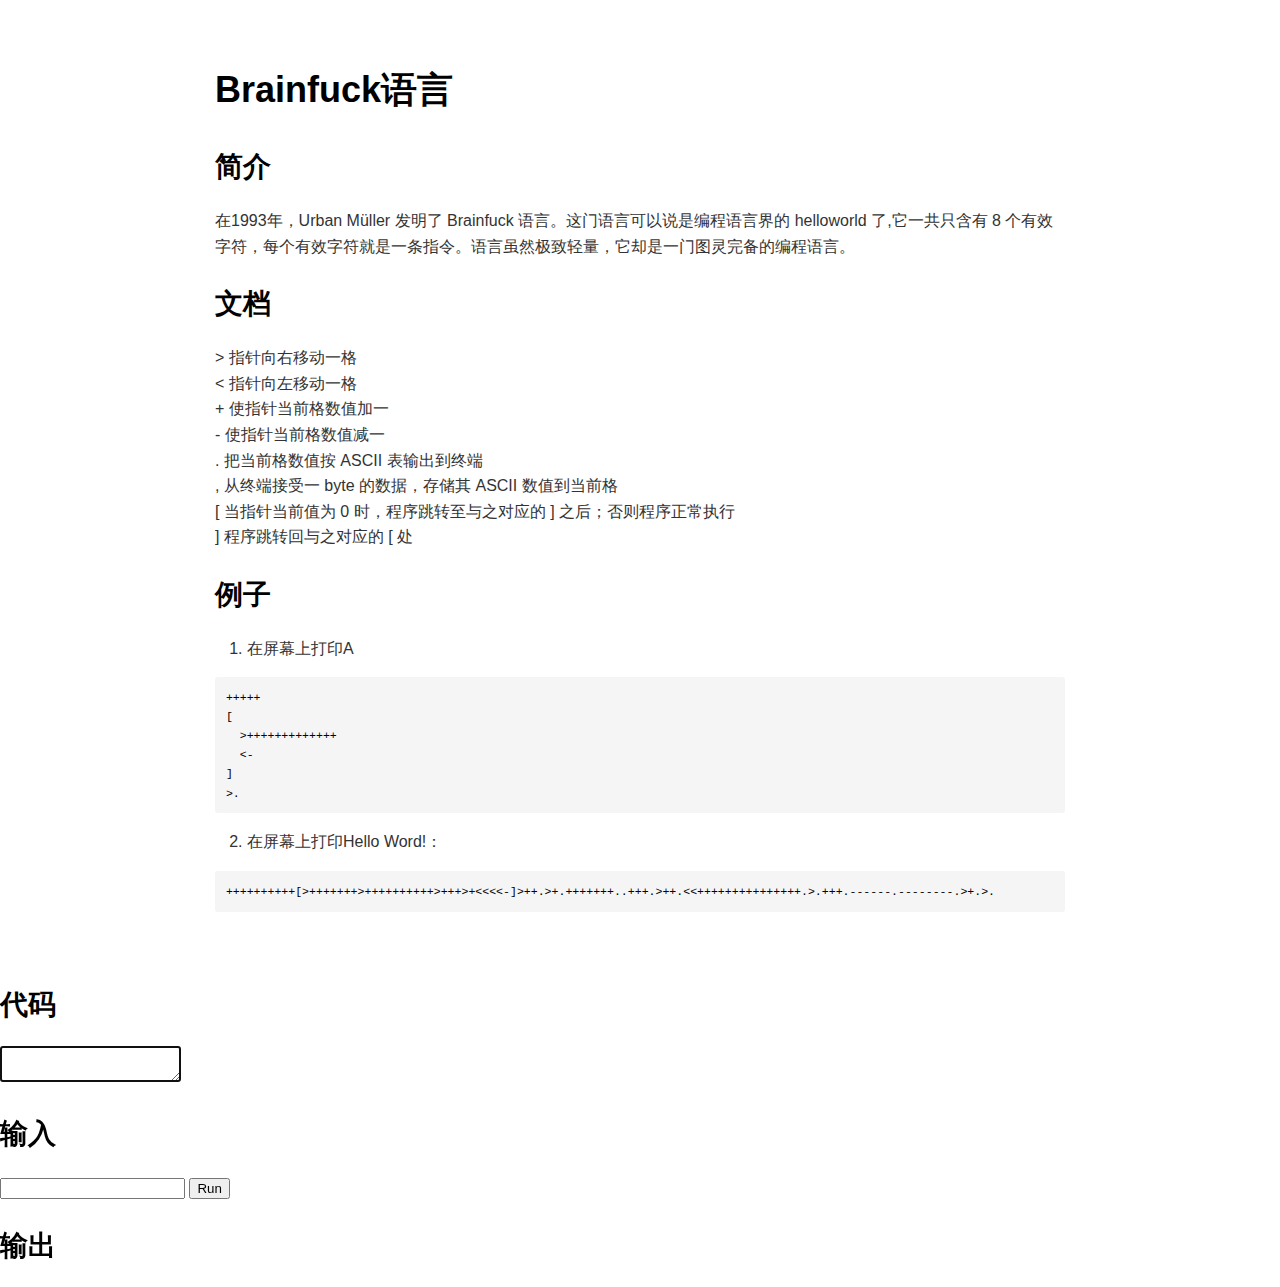
<file: index.html>
<!DOCTYPE html>
<html lang="en">

<head>
    <meta charset="UTF-8">
    <meta name="viewport" content="width=device-width, initial-scale=1.0">
    <title>Brainfuck</title>
    <link rel="stylesheet" href="style.css">
</head>


<body>
    <div class="leftPage">
        <!DOCTYPE html>
        <html>

        <head>
            <title>doc</title>
            <meta charset="utf-8">
            <meta name="viewport" content="width=device-width, initial-scale=1.0">

            <style>
                /**
 * prism.js Github theme based on GitHub's theme.
 * @author Sam Clarke
 */
                code[class*="language-"],
                pre[class*="language-"] {
                    color: #333;
                    background: none;
                    font-family: Consolas, "Liberation Mono", Menlo, Courier, monospace;
                    text-align: left;
                    white-space: pre;
                    word-spacing: normal;
                    word-break: normal;
                    word-wrap: normal;
                    line-height: 1.4;

                    -moz-tab-size: 8;
                    -o-tab-size: 8;
                    tab-size: 8;

                    -webkit-hyphens: none;
                    -moz-hyphens: none;
                    -ms-hyphens: none;
                    hyphens: none;
                }

                /* Code blocks */
                pre[class*="language-"] {
                    padding: .8em;
                    overflow: auto;
                    /* border: 1px solid #ddd; */
                    border-radius: 3px;
                    /* background: #fff; */
                    background: #f5f5f5;
                }

                /* Inline code */
                :not(pre)>code[class*="language-"] {
                    padding: .1em;
                    border-radius: .3em;
                    white-space: normal;
                    background: #f5f5f5;
                }

                .token.comment,
                .token.blockquote {
                    color: #969896;
                }

                .token.cdata {
                    color: #183691;
                }

                .token.doctype,
                .token.punctuation,
                .token.variable,
                .token.macro.property {
                    color: #333;
                }

                .token.operator,
                .token.important,
                .token.keyword,
                .token.rule,
                .token.builtin {
                    color: #a71d5d;
                }

                .token.string,
                .token.url,
                .token.regex,
                .token.attr-value {
                    color: #183691;
                }

                .token.property,
                .token.number,
                .token.boolean,
                .token.entity,
                .token.atrule,
                .token.constant,
                .token.symbol,
                .token.command,
                .token.code {
                    color: #0086b3;
                }

                .token.tag,
                .token.selector,
                .token.prolog {
                    color: #63a35c;
                }

                .token.function,
                .token.namespace,
                .token.pseudo-element,
                .token.class,
                .token.class-name,
                .token.pseudo-class,
                .token.id,
                .token.url-reference .token.variable,
                .token.attr-name {
                    color: #795da3;
                }

                .token.entity {
                    cursor: help;
                }

                .token.title,
                .token.title .token.punctuation {
                    font-weight: bold;
                    color: #1d3e81;
                }

                .token.list {
                    color: #ed6a43;
                }

                .token.inserted {
                    background-color: #eaffea;
                    color: #55a532;
                }

                .token.deleted {
                    background-color: #ffecec;
                    color: #bd2c00;
                }

                .token.bold {
                    font-weight: bold;
                }

                .token.italic {
                    font-style: italic;
                }


                /* JSON */
                .language-json .token.property {
                    color: #183691;
                }

                .language-markup .token.tag .token.punctuation {
                    color: #333;
                }

                /* CSS */
                code.language-css,
                .language-css .token.function {
                    color: #0086b3;
                }

                /* YAML */
                .language-yaml .token.atrule {
                    color: #63a35c;
                }

                code.language-yaml {
                    color: #183691;
                }

                /* Ruby */
                .language-ruby .token.function {
                    color: #333;
                }

                /* Markdown */
                .language-markdown .token.url {
                    color: #795da3;
                }

                /* Makefile */
                .language-makefile .token.symbol {
                    color: #795da3;
                }

                .language-makefile .token.variable {
                    color: #183691;
                }

                .language-makefile .token.builtin {
                    color: #0086b3;
                }

                /* Bash */
                .language-bash .token.keyword {
                    color: #0086b3;
                }

                /* highlight */
                pre[data-line] {
                    position: relative;
                    padding: 1em 0 1em 3em;
                }

                pre[data-line] .line-highlight-wrapper {
                    position: absolute;
                    top: 0;
                    left: 0;
                    background-color: transparent;
                    display: block;
                    width: 100%;
                }

                pre[data-line] .line-highlight {
                    position: absolute;
                    left: 0;
                    right: 0;
                    padding: inherit 0;
                    margin-top: 1em;
                    background: hsla(24, 20%, 50%, .08);
                    background: linear-gradient(to right, hsla(24, 20%, 50%, .1) 70%, hsla(24, 20%, 50%, 0));
                    pointer-events: none;
                    line-height: inherit;
                    white-space: pre;
                }

                pre[data-line] .line-highlight:before,
                pre[data-line] .line-highlight[data-end]:after {
                    content: attr(data-start);
                    position: absolute;
                    top: .4em;
                    left: .6em;
                    min-width: 1em;
                    padding: 0 .5em;
                    background-color: hsla(24, 20%, 50%, .4);
                    color: hsl(24, 20%, 95%);
                    font: bold 65%/1.5 sans-serif;
                    text-align: center;
                    vertical-align: .3em;
                    border-radius: 999px;
                    text-shadow: none;
                    box-shadow: 0 1px white;
                }

                pre[data-line] .line-highlight[data-end]:after {
                    content: attr(data-end);
                    top: auto;
                    bottom: .4em;
                }

                html body {
                    font-family: "Helvetica Neue", Helvetica, "Segoe UI", Arial, freesans, sans-serif;
                    font-size: 16px;
                    line-height: 1.6;
                    color: #333;
                    background-color: #fff;
                    overflow: initial;
                    box-sizing: border-box;
                    word-wrap: break-word
                }

                html body>:first-child {
                    margin-top: 0
                }

                html body h1,
                html body h2,
                html body h3,
                html body h4,
                html body h5,
                html body h6 {
                    line-height: 1.2;
                    margin-top: 1em;
                    margin-bottom: 16px;
                    color: #000
                }

                html body h1 {
                    font-size: 2.25em;
                    font-weight: 300;
                    padding-bottom: .3em
                }

                html body h2 {
                    font-size: 1.75em;
                    font-weight: 400;
                    padding-bottom: .3em
                }

                html body h3 {
                    font-size: 1.5em;
                    font-weight: 500
                }

                html body h4 {
                    font-size: 1.25em;
                    font-weight: 600
                }

                html body h5 {
                    font-size: 1.1em;
                    font-weight: 600
                }

                html body h6 {
                    font-size: 1em;
                    font-weight: 600
                }

                html body h1,
                html body h2,
                html body h3,
                html body h4,
                html body h5 {
                    font-weight: 600
                }

                html body h5 {
                    font-size: 1em
                }

                html body h6 {
                    color: #5c5c5c
                }

                html body strong {
                    color: #000
                }

                html body del {
                    color: #5c5c5c
                }

                html body a:not([href]) {
                    color: inherit;
                    text-decoration: none
                }

                html body a {
                    color: #08c;
                    text-decoration: none
                }

                html body a:hover {
                    color: #00a3f5;
                    text-decoration: none
                }

                html body img {
                    max-width: 100%
                }

                html body>p {
                    margin-top: 0;
                    margin-bottom: 16px;
                    word-wrap: break-word
                }

                html body>ul,
                html body>ol {
                    margin-bottom: 16px
                }

                html body ul,
                html body ol {
                    padding-left: 2em
                }

                html body ul.no-list,
                html body ol.no-list {
                    padding: 0;
                    list-style-type: none
                }

                html body ul ul,
                html body ul ol,
                html body ol ol,
                html body ol ul {
                    margin-top: 0;
                    margin-bottom: 0
                }

                html body li {
                    margin-bottom: 0
                }

                html body li.task-list-item {
                    list-style: none
                }

                html body li>p {
                    margin-top: 0;
                    margin-bottom: 0
                }

                html body .task-list-item-checkbox {
                    margin: 0 .2em .25em -1.8em;
                    vertical-align: middle
                }

                html body .task-list-item-checkbox:hover {
                    cursor: pointer
                }

                html body blockquote {
                    margin: 16px 0;
                    font-size: inherit;
                    padding: 0 15px;
                    color: #5c5c5c;
                    background-color: #f0f0f0;
                    border-left: 4px solid #d6d6d6
                }

                html body blockquote>:first-child {
                    margin-top: 0
                }

                html body blockquote>:last-child {
                    margin-bottom: 0
                }

                html body hr {
                    height: 4px;
                    margin: 32px 0;
                    background-color: #d6d6d6;
                    border: 0 none
                }

                html body table {
                    margin: 10px 0 15px 0;
                    border-collapse: collapse;
                    border-spacing: 0;
                    display: block;
                    width: 100%;
                    overflow: auto;
                    word-break: normal;
                    word-break: keep-all
                }

                html body table th {
                    font-weight: bold;
                    color: #000
                }

                html body table td,
                html body table th {
                    border: 1px solid #d6d6d6;
                    padding: 6px 13px
                }

                html body dl {
                    padding: 0
                }

                html body dl dt {
                    padding: 0;
                    margin-top: 16px;
                    font-size: 1em;
                    font-style: italic;
                    font-weight: bold
                }

                html body dl dd {
                    padding: 0 16px;
                    margin-bottom: 16px
                }

                html body code {
                    font-family: Menlo, Monaco, Consolas, 'Courier New', monospace;
                    font-size: .85em !important;
                    color: #000;
                    background-color: #f0f0f0;
                    border-radius: 3px;
                    padding: .2em 0
                }

                html body code::before,
                html body code::after {
                    letter-spacing: -0.2em;
                    content: "\00a0"
                }

                html body pre>code {
                    padding: 0;
                    margin: 0;
                    font-size: .85em !important;
                    word-break: normal;
                    white-space: pre;
                    background: transparent;
                    border: 0
                }

                html body .highlight {
                    margin-bottom: 16px
                }

                html body .highlight pre,
                html body pre {
                    padding: 1em;
                    overflow: auto;
                    font-size: .85em !important;
                    line-height: 1.45;
                    border: #d6d6d6;
                    border-radius: 3px
                }

                html body .highlight pre {
                    margin-bottom: 0;
                    word-break: normal
                }

                html body pre code,
                html body pre tt {
                    display: inline;
                    max-width: initial;
                    padding: 0;
                    margin: 0;
                    overflow: initial;
                    line-height: inherit;
                    word-wrap: normal;
                    background-color: transparent;
                    border: 0
                }

                html body pre code:before,
                html body pre tt:before,
                html body pre code:after,
                html body pre tt:after {
                    content: normal
                }

                html body p,
                html body blockquote,
                html body ul,
                html body ol,
                html body dl,
                html body pre {
                    margin-top: 0;
                    margin-bottom: 16px
                }

                html body kbd {
                    color: #000;
                    border: 1px solid #d6d6d6;
                    border-bottom: 2px solid #c7c7c7;
                    padding: 2px 4px;
                    background-color: #f0f0f0;
                    border-radius: 3px
                }

                @media print {
                    html body {
                        background-color: #fff
                    }

                    html body h1,
                    html body h2,
                    html body h3,
                    html body h4,
                    html body h5,
                    html body h6 {
                        color: #000;
                        page-break-after: avoid
                    }

                    html body blockquote {
                        color: #5c5c5c
                    }

                    html body pre {
                        page-break-inside: avoid
                    }

                    html body table {
                        display: table
                    }

                    html body img {
                        display: block;
                        max-width: 100%;
                        max-height: 100%
                    }

                    html body pre,
                    html body code {
                        word-wrap: break-word;
                        white-space: pre
                    }
                }

                .markdown-preview {
                    width: 100%;
                    height: 100%;
                    box-sizing: border-box
                }

                .markdown-preview .pagebreak,
                .markdown-preview .newpage {
                    page-break-before: always
                }

                .markdown-preview pre.line-numbers {
                    position: relative;
                    padding-left: 3.8em;
                    counter-reset: linenumber
                }

                .markdown-preview pre.line-numbers>code {
                    position: relative
                }

                .markdown-preview pre.line-numbers .line-numbers-rows {
                    position: absolute;
                    pointer-events: none;
                    top: 1em;
                    font-size: 100%;
                    left: 0;
                    width: 3em;
                    letter-spacing: -1px;
                    border-right: 1px solid #999;
                    -webkit-user-select: none;
                    -moz-user-select: none;
                    -ms-user-select: none;
                    user-select: none
                }

                .markdown-preview pre.line-numbers .line-numbers-rows>span {
                    pointer-events: none;
                    display: block;
                    counter-increment: linenumber
                }

                .markdown-preview pre.line-numbers .line-numbers-rows>span:before {
                    content: counter(linenumber);
                    color: #999;
                    display: block;
                    padding-right: .8em;
                    text-align: right
                }

                .markdown-preview .mathjax-exps .MathJax_Display {
                    text-align: center !important
                }

                .markdown-preview:not([for="preview"]) .code-chunk .btn-group {
                    display: none
                }

                .markdown-preview:not([for="preview"]) .code-chunk .status {
                    display: none
                }

                .markdown-preview:not([for="preview"]) .code-chunk .output-div {
                    margin-bottom: 16px
                }

                .scrollbar-style::-webkit-scrollbar {
                    width: 8px
                }

                .scrollbar-style::-webkit-scrollbar-track {
                    border-radius: 10px;
                    background-color: transparent
                }

                .scrollbar-style::-webkit-scrollbar-thumb {
                    border-radius: 5px;
                    background-color: rgba(150, 150, 150, 0.66);
                    border: 4px solid rgba(150, 150, 150, 0.66);
                    background-clip: content-box
                }

                html body[for="html-export"]:not([data-presentation-mode]) {
                    position: relative;
                    width: 100%;
                    height: 100%;
                    top: 0;
                    left: 0;
                    margin: 0;
                    padding: 0;
                    overflow: auto
                }

                html body[for="html-export"]:not([data-presentation-mode]) .markdown-preview {
                    position: relative;
                    top: 0
                }

                @media screen and (min-width:914px) {
                    html body[for="html-export"]:not([data-presentation-mode]) .markdown-preview {
                        padding: 2em calc(50% - 457px + 2em)
                    }
                }

                @media screen and (max-width:914px) {
                    html body[for="html-export"]:not([data-presentation-mode]) .markdown-preview {
                        padding: 2em
                    }
                }

                @media screen and (max-width:450px) {
                    html body[for="html-export"]:not([data-presentation-mode]) .markdown-preview {
                        font-size: 14px !important;
                        padding: 1em
                    }
                }

                @media print {
                    html body[for="html-export"]:not([data-presentation-mode]) #sidebar-toc-btn {
                        display: none
                    }
                }

                html body[for="html-export"]:not([data-presentation-mode]) #sidebar-toc-btn {
                    position: fixed;
                    bottom: 8px;
                    left: 8px;
                    font-size: 28px;
                    cursor: pointer;
                    color: inherit;
                    z-index: 99;
                    width: 32px;
                    text-align: center;
                    opacity: .4
                }

                html body[for="html-export"]:not([data-presentation-mode])[html-show-sidebar-toc] #sidebar-toc-btn {
                    opacity: 1
                }

                html body[for="html-export"]:not([data-presentation-mode])[html-show-sidebar-toc] .md-sidebar-toc {
                    position: fixed;
                    top: 0;
                    left: 0;
                    width: 300px;
                    height: 100%;
                    padding: 32px 0 48px 0;
                    font-size: 14px;
                    box-shadow: 0 0 4px rgba(150, 150, 150, 0.33);
                    box-sizing: border-box;
                    overflow: auto;
                    background-color: inherit
                }

                html body[for="html-export"]:not([data-presentation-mode])[html-show-sidebar-toc] .md-sidebar-toc::-webkit-scrollbar {
                    width: 8px
                }

                html body[for="html-export"]:not([data-presentation-mode])[html-show-sidebar-toc] .md-sidebar-toc::-webkit-scrollbar-track {
                    border-radius: 10px;
                    background-color: transparent
                }

                html body[for="html-export"]:not([data-presentation-mode])[html-show-sidebar-toc] .md-sidebar-toc::-webkit-scrollbar-thumb {
                    border-radius: 5px;
                    background-color: rgba(150, 150, 150, 0.66);
                    border: 4px solid rgba(150, 150, 150, 0.66);
                    background-clip: content-box
                }

                html body[for="html-export"]:not([data-presentation-mode])[html-show-sidebar-toc] .md-sidebar-toc a {
                    text-decoration: none
                }

                html body[for="html-export"]:not([data-presentation-mode])[html-show-sidebar-toc] .md-sidebar-toc ul {
                    padding: 0 1.6em;
                    margin-top: .8em
                }

                html body[for="html-export"]:not([data-presentation-mode])[html-show-sidebar-toc] .md-sidebar-toc li {
                    margin-bottom: .8em
                }

                html body[for="html-export"]:not([data-presentation-mode])[html-show-sidebar-toc] .md-sidebar-toc ul {
                    list-style-type: none
                }

                html body[for="html-export"]:not([data-presentation-mode])[html-show-sidebar-toc] .markdown-preview {
                    left: 300px;
                    width: calc(100% - 300px);
                    padding: 2em calc(50% - 457px - 150px);
                    margin: 0;
                    box-sizing: border-box
                }

                @media screen and (max-width:1274px) {
                    html body[for="html-export"]:not([data-presentation-mode])[html-show-sidebar-toc] .markdown-preview {
                        padding: 2em
                    }
                }

                @media screen and (max-width:450px) {
                    html body[for="html-export"]:not([data-presentation-mode])[html-show-sidebar-toc] .markdown-preview {
                        width: 100%
                    }
                }

                html body[for="html-export"]:not([data-presentation-mode]):not([html-show-sidebar-toc]) .markdown-preview {
                    left: 50%;
                    transform: translateX(-50%)
                }

                html body[for="html-export"]:not([data-presentation-mode]):not([html-show-sidebar-toc]) .md-sidebar-toc {
                    display: none
                }

                /* Please visit the URL below for more information: */
                /*   https://shd101wyy.github.io/markdown-preview-enhanced/#/customize-css */
            </style>
        </head>

        <body for="html-export">
            <div class="mume markdown-preview  ">
                <h1 class="mume-header" id="brainfuck%E8%AF%AD%E8%A8%80">Brainfuck&#x8BED;&#x8A00;</h1>

                <h2 class="mume-header" id="%E7%AE%80%E4%BB%8B">&#x7B80;&#x4ECB;</h2>

                <p>&#x5728;1993&#x5E74;&#xFF0C;Urban M&#xFC;ller &#x53D1;&#x660E;&#x4E86; Brainfuck
                    &#x8BED;&#x8A00;&#x3002;&#x8FD9;&#x95E8;&#x8BED;&#x8A00;&#x53EF;&#x4EE5;&#x8BF4;&#x662F;&#x7F16;&#x7A0B;&#x8BED;&#x8A00;&#x754C;&#x7684;
                    helloworld &#x4E86;,&#x5B83;&#x4E00;&#x5171;&#x53EA;&#x542B;&#x6709; 8
                    &#x4E2A;&#x6709;&#x6548;&#x5B57;&#x7B26;&#xFF0C;&#x6BCF;&#x4E2A;&#x6709;&#x6548;&#x5B57;&#x7B26;&#x5C31;&#x662F;&#x4E00;&#x6761;&#x6307;&#x4EE4;&#x3002;&#x8BED;&#x8A00;&#x867D;&#x7136;&#x6781;&#x81F4;&#x8F7B;&#x91CF;&#xFF0C;&#x5B83;&#x5374;&#x662F;&#x4E00;&#x95E8;&#x56FE;&#x7075;&#x5B8C;&#x5907;&#x7684;&#x7F16;&#x7A0B;&#x8BED;&#x8A00;&#x3002;
                </p>
                <h2 class="mume-header" id="%E6%96%87%E6%A1%A3">&#x6587;&#x6863;</h2>

                <p>&gt; &#x6307;&#x9488;&#x5411;&#x53F3;&#x79FB;&#x52A8;&#x4E00;&#x683C;<br>
                    &lt; &#x6307;&#x9488;&#x5411;&#x5DE6;&#x79FB;&#x52A8;&#x4E00;&#x683C;<br>
                    + &#x4F7F;&#x6307;&#x9488;&#x5F53;&#x524D;&#x683C;&#x6570;&#x503C;&#x52A0;&#x4E00;<br>
                    - &#x4F7F;&#x6307;&#x9488;&#x5F53;&#x524D;&#x683C;&#x6570;&#x503C;&#x51CF;&#x4E00;<br>
                    . &#x628A;&#x5F53;&#x524D;&#x683C;&#x6570;&#x503C;&#x6309; ASCII
                    &#x8868;&#x8F93;&#x51FA;&#x5230;&#x7EC8;&#x7AEF;<br>
                    , &#x4ECE;&#x7EC8;&#x7AEF;&#x63A5;&#x53D7;&#x4E00; byte
                    &#x7684;&#x6570;&#x636E;&#xFF0C;&#x5B58;&#x50A8;&#x5176; ASCII
                    &#x6570;&#x503C;&#x5230;&#x5F53;&#x524D;&#x683C;<br>
                    [ &#x5F53;&#x6307;&#x9488;&#x5F53;&#x524D;&#x503C;&#x4E3A; 0
                    &#x65F6;&#xFF0C;&#x7A0B;&#x5E8F;&#x8DF3;&#x8F6C;&#x81F3;&#x4E0E;&#x4E4B;&#x5BF9;&#x5E94;&#x7684; ]
                    &#x4E4B;&#x540E;&#xFF1B;&#x5426;&#x5219;&#x7A0B;&#x5E8F;&#x6B63;&#x5E38;&#x6267;&#x884C;<br>
                    ] &#x7A0B;&#x5E8F;&#x8DF3;&#x8F6C;&#x56DE;&#x4E0E;&#x4E4B;&#x5BF9;&#x5E94;&#x7684; [ &#x5904;</p>
                <h2 class="mume-header" id="%E4%BE%8B%E5%AD%90">&#x4F8B;&#x5B50;</h2>

                <ol>
                    <li>&#x5728;&#x5C4F;&#x5E55;&#x4E0A;&#x6253;&#x5370;A</li>
                </ol>
                <pre data-role="codeBlock" data-info class="language-"><code>+++++
[
  &gt;+++++++++++++
  &lt;-
]
&gt;.
</code></pre>
                <ol start="2">
                    <li>&#x5728;&#x5C4F;&#x5E55;&#x4E0A;&#x6253;&#x5370;Hello Word!&#xFF1A;</li>
                </ol>
                <pre data-role="codeBlock" data-info class="language-"><code>++++++++++[&gt;+++++++&gt;++++++++++&gt;+++&gt;+&lt;&lt;&lt;&lt;-]&gt;++.&gt;+.+++++++..+++.&gt;++.&lt;&lt;+++++++++++++++.&gt;.+++.------.--------.&gt;+.&gt;.
</code></pre>
            </div>











        </body>

        </html>
    </div>
    <div class="rightPage">
        <h2>代码</h2>
        <textarea id="code" class="writeArea" name="code" type="text" autofocus=true></textarea>
        <h2>输入</h2>
        <input id="input" class="writeArea" type="text">
        <button class="start" onclick="runCode()">Run</button>
        <h2>输出</h2>
        <p id="outPut"></p>
    </div>

</body>
<script>
    function getMatchingBra(code) {
        // 解析code，去除换行符
        var stack = [];
        var bra = [];
        for (var i = 0; i < code.length; i++) {
            bra.push(-1);
        }
        for (var i = 0; i < code.length; i++) {
            if (code[i] === '[') {
                stack.push(i);
            } else if (code[i] === ']') {
                bra[i] = stack.pop();
                bra[bra[i]] = i;
            }
        }
        
        return bra;
    }

    function brainfuck(code, input) {
        var inputPos = 0;
        var commandPos = 0;
        var pointerPos = 0;
        var bytes = [0];
        var command = '' //Record command
        var output = "";
        var matching = getMatchingBra(code);

        while (commandPos < code.length) {
            switch (code[commandPos]) {
                case '>': {
                    pointerPos++;
                    if (undefined === bytes[pointerPos]) {
                        bytes.push(0);
                    }
                    command += '>'
                    break;
                }
                case '<': {
                    pointerPos--;
                    if (0 > pointerPos) {
                        bytes.unshift(0);
                        pointerPos = 0;
                    }
                    command += '<'
                    break;
                }
                case '+': {
                    bytes[pointerPos] = (bytes[pointerPos] + 1) % 256;
                    command += '+'
                    break;
                }
                case '-': {
                    bytes[pointerPos]--;
                    if (bytes[pointerPos] < 0) bytes[pointerPos] = 0;
                    command += '-'
                    break;
                }
                case '.': {
                    output += String.fromCharCode(bytes[pointerPos]);
                    command += '.'
                    break;
                }
                case ',': {
                    var temp = input.charCodeAt(inputPos++);
                    bytes[pointerPos] = temp;
                    command += ','
                    break;
                }
                case '[': {
                    if (!bytes[pointerPos]) {
                        commandPos = matching[commandPos];
                    }
                    break;
                }
                case ']': {
                    if (bytes[pointerPos]) {
                        commandPos = matching[commandPos];
                    }
                    break;
                }
            }
            commandPos++;
        }

        return [output, command];
    }

    function runCode() {
        var input = document.getElementById("input").value;
        var code = document.getElementById("code").value;
        var output = brainfuck(code, input);
        var command = output[1]
        console.log(command)
        document.getElementById("outPut").innerText = output[0];
    }
</script>

</html>
</file>
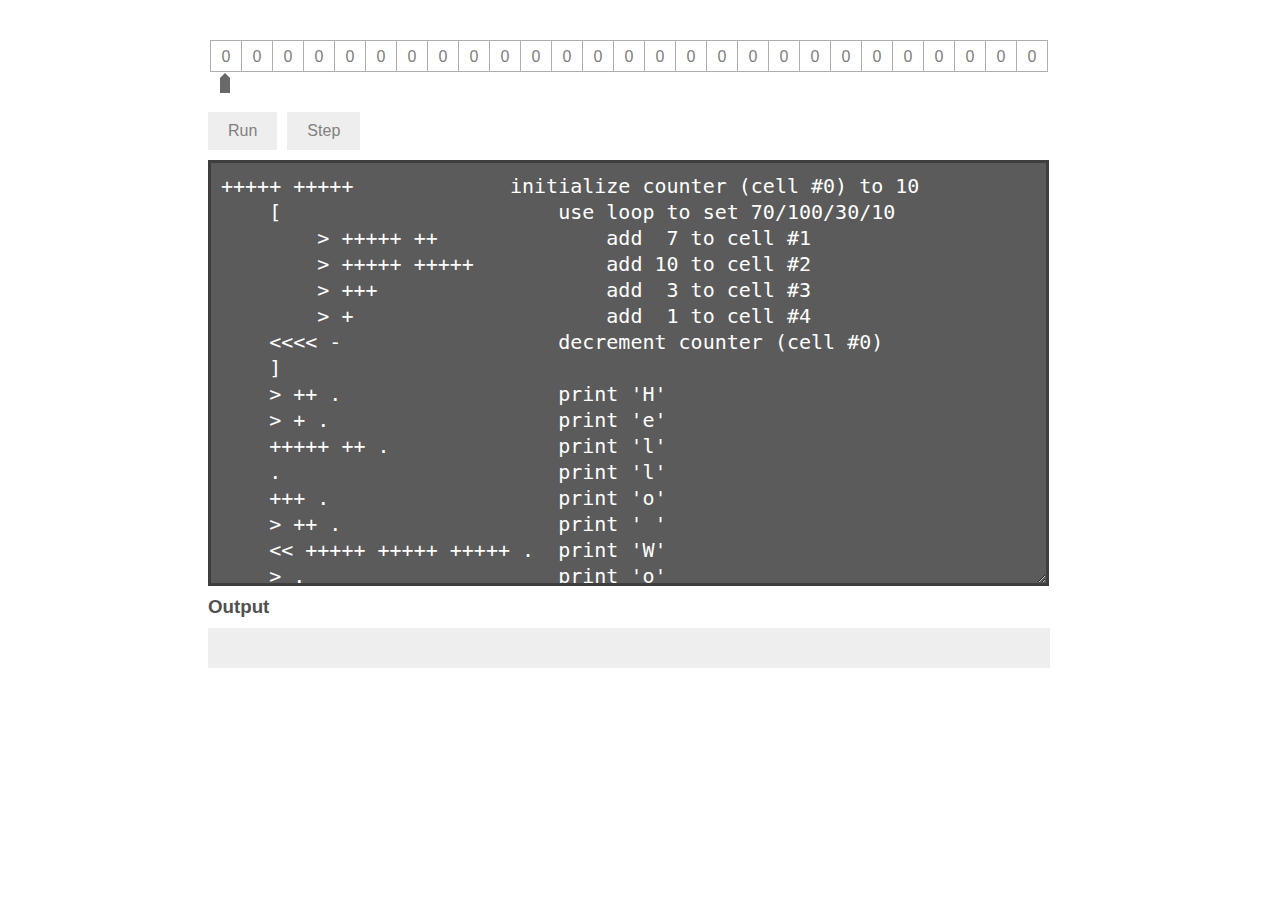
<file: demo.html>
<!DOCTYPE html>
<html lang="en">

<head>
    <meta charset="UTF-8">
    <meta name="viewport" content="width=device-width, initial-scale=1.0">
    <title>Brainfuck</title>
    <link rel="stylesheet" href="style.css">
    <script type="text/javascript" src="js/lib/jquery-1.9.1.js"></script>
    <script type="text/javascript" src="js/lib/underscore-min.js"></script>
    <script type="text/javascript" src="js/lib/backbone-min.js"></script>
    <script type="text/javascript" src="js/interpreter.js"></script>
    <script type="text/javascript" src="js/views.js"></script>
    <script type="text/javascript" src="js/models.js"></script>
</head>


<body>
    
    <div class="rightPage">
        <div id="interpreter">
            <section class="machine">
                <ul class="tape">
                </ul>
                <div class="pointer"><em></em></div>
            </section>
            <section class="editor">
                <div class="actions">
                    <a class="button" href="#" id="run">Run</a>
                    <a class="button" href="#" id="first-step">Step</a>
                    <a class="button hidden" href="#" id="stop">Stop</a>
                    <a class="button hidden" href="#" id="step">Step</a>
                    <a class="button hidden" href="#" id="pause">Pause</a>
                    <a class="button hidden" href="#" id="continue">Continue</a>
                    
                 
                    <div id="input-box">
                        <label>Waiting for input</label>
                        <input type="text" id="input" maxlength="1"/>
                    </div>
                </div>
                <div id="preview"></div>
                
                <textarea id="source">+++++ +++++             initialize counter (cell #0) to 10
    [                       use loop to set 70/100/30/10
        > +++++ ++              add  7 to cell #1
        > +++++ +++++           add 10 to cell #2
        > +++                   add  3 to cell #3
        > +                     add  1 to cell #4
    <<<< -                  decrement counter (cell #0)
    ]
    > ++ .                  print 'H'
    > + .                   print 'e'
    +++++ ++ .              print 'l'
    .                       print 'l'
    +++ .                   print 'o'
    > ++ .                  print ' '
    << +++++ +++++ +++++ .  print 'W'
    > .                     print 'o'
    +++ .                   print 'r'
    ----- - .               print 'l'
    ----- --- .             print 'd'
    > + .                   print '!'
    > .                     print '\n'</textarea>
            <h3>Output</h3>
            <pre id="output"></pre>
            </section>
        </div>
    </div>

</body>

<script type="text/javascript">
    $(function () {
        var cells = _(27).times($.noop);
        var tape = new Tape(cells);
        var pointer = new Pointer();
        new InterpreterView({
            editor: $("#source"),
            tape: tape,
            pointer: pointer
        }).render();
    });
</script>

</html>
</file>
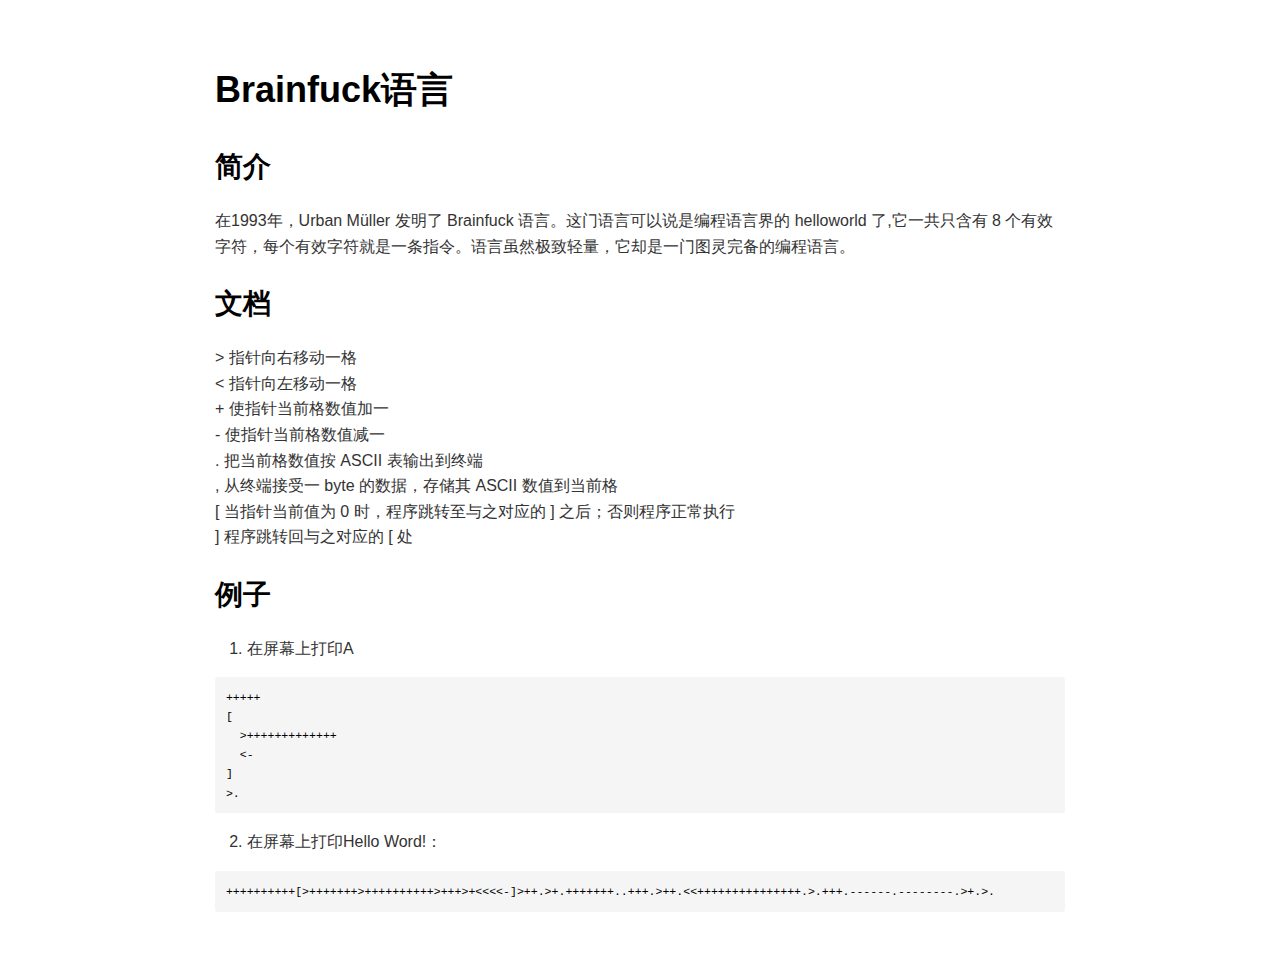
<file: doc.html>
<!DOCTYPE html>
<html>
  <head>
    <title>no title</title>
    <meta charset="utf-8">
    <meta name="viewport" content="width=device-width, initial-scale=1.0">
    <style>
    .markdown-preview{width:100%;height:100%;box-sizing:border-box}.markdown-preview .pagebreak,.markdown-preview .newpage{page-break-before:always}.markdown-preview pre.line-numbers{position:relative;padding-left:3.8em;counter-reset:linenumber}.markdown-preview pre.line-numbers>code{position:relative}.markdown-preview pre.line-numbers .line-numbers-rows{position:absolute;pointer-events:none;top:1em;font-size:100%;left:0;width:3em;letter-spacing:-1px;border-right:1px solid #999;-webkit-user-select:none;-moz-user-select:none;-ms-user-select:none;user-select:none}.markdown-preview pre.line-numbers .line-numbers-rows>span{pointer-events:none;display:block;counter-increment:linenumber}.markdown-preview pre.line-numbers .line-numbers-rows>span:before{content:counter(linenumber);color:#999;display:block;padding-right:.8em;text-align:right}.markdown-preview .mathjax-exps .MathJax_Display{text-align:center !important}.markdown-preview:not([for="preview"]) .code-chunk .btn-group{display:none}.markdown-preview:not([for="preview"]) .code-chunk .status{display:none}.markdown-preview:not([for="preview"]) .code-chunk .output-div{margin-bottom:16px}.scrollbar-style::-webkit-scrollbar{width:8px}.scrollbar-style::-webkit-scrollbar-track{border-radius:10px;background-color:transparent}.scrollbar-style::-webkit-scrollbar-thumb{border-radius:5px;background-color:rgba(150,150,150,0.66);border:4px solid rgba(150,150,150,0.66);background-clip:content-box}html body[for="html-export"]:not([data-presentation-mode]){position:relative;width:100%;height:100%;top:0;left:0;margin:0;padding:0;overflow:auto}html body[for="html-export"]:not([data-presentation-mode]) .markdown-preview{position:relative;top:0}@media screen and (min-width:914px){html body[for="html-export"]:not([data-presentation-mode]) .markdown-preview{padding:2em calc(50% - 457px + 2em)}}@media screen and (max-width:914px){html body[for="html-export"]:not([data-presentation-mode]) .markdown-preview{padding:2em}}@media screen and (max-width:450px){html body[for="html-export"]:not([data-presentation-mode]) .markdown-preview{font-size:14px !important;padding:1em}}@media print{html body[for="html-export"]:not([data-presentation-mode]) #sidebar-toc-btn{display:none}}html body[for="html-export"]:not([data-presentation-mode]) #sidebar-toc-btn{position:fixed;bottom:8px;left:8px;font-size:28px;cursor:pointer;color:inherit;z-index:99;width:32px;text-align:center;opacity:.4}html body[for="html-export"]:not([data-presentation-mode])[html-show-sidebar-toc] #sidebar-toc-btn{opacity:1}html body[for="html-export"]:not([data-presentation-mode])[html-show-sidebar-toc] .md-sidebar-toc{position:fixed;top:0;left:0;width:300px;height:100%;padding:32px 0 48px 0;font-size:14px;box-shadow:0 0 4px rgba(150,150,150,0.33);box-sizing:border-box;overflow:auto;background-color:inherit}html body[for="html-export"]:not([data-presentation-mode])[html-show-sidebar-toc] .md-sidebar-toc::-webkit-scrollbar{width:8px}html body[for="html-export"]:not([data-presentation-mode])[html-show-sidebar-toc] .md-sidebar-toc::-webkit-scrollbar-track{border-radius:10px;background-color:transparent}html body[for="html-export"]:not([data-presentation-mode])[html-show-sidebar-toc] .md-sidebar-toc::-webkit-scrollbar-thumb{border-radius:5px;background-color:rgba(150,150,150,0.66);border:4px solid rgba(150,150,150,0.66);background-clip:content-box}html body[for="html-export"]:not([data-presentation-mode])[html-show-sidebar-toc] .md-sidebar-toc a{text-decoration:none}html body[for="html-export"]:not([data-presentation-mode])[html-show-sidebar-toc] .md-sidebar-toc ul{padding:0 1.6em;margin-top:.8em}html body[for="html-export"]:not([data-presentation-mode])[html-show-sidebar-toc] .md-sidebar-toc li{margin-bottom:.8em}html body[for="html-export"]:not([data-presentation-mode])[html-show-sidebar-toc] .md-sidebar-toc ul{list-style-type:none}html body[for="html-export"]:not([data-presentation-mode])[html-show-sidebar-toc] .markdown-preview{left:300px;width:calc(100% -  300px);padding:2em calc(50% - 457px -  150px);margin:0;box-sizing:border-box}@media screen and (max-width:1274px){html body[for="html-export"]:not([data-presentation-mode])[html-show-sidebar-toc] .markdown-preview{padding:2em}}@media screen and (max-width:450px){html body[for="html-export"]:not([data-presentation-mode])[html-show-sidebar-toc] .markdown-preview{width:100%}}html body[for="html-export"]:not([data-presentation-mode]):not([html-show-sidebar-toc]) .markdown-preview{left:50%;transform:translateX(-50%)}html body[for="html-export"]:not([data-presentation-mode]):not([html-show-sidebar-toc]) .md-sidebar-toc{display:none}/**
 * prism.js Github theme based on GitHub's theme.
 * @author Sam Clarke
 */
code[class*="language-"],
pre[class*="language-"] {
  color: #333;
  background: none;
  font-family: Consolas, "Liberation Mono", Menlo, Courier, monospace;
  text-align: left;
  white-space: pre;
  word-spacing: normal;
  word-break: normal;
  word-wrap: normal;
  line-height: 1.4;

  -moz-tab-size: 8;
  -o-tab-size: 8;
  tab-size: 8;

  -webkit-hyphens: none;
  -moz-hyphens: none;
  -ms-hyphens: none;
  hyphens: none;
}

/* Code blocks */
pre[class*="language-"] {
  padding: .8em;
  overflow: auto;
  /* border: 1px solid #ddd; */
  border-radius: 3px;
  /* background: #fff; */
  background: #f5f5f5;
}

/* Inline code */
:not(pre) > code[class*="language-"] {
  padding: .1em;
  border-radius: .3em;
  white-space: normal;
  background: #f5f5f5;
}

.token.comment,
.token.blockquote {
  color: #969896;
}

.token.cdata {
  color: #183691;
}

.token.doctype,
.token.punctuation,
.token.variable,
.token.macro.property {
  color: #333;
}

.token.operator,
.token.important,
.token.keyword,
.token.rule,
.token.builtin {
  color: #a71d5d;
}

.token.string,
.token.url,
.token.regex,
.token.attr-value {
  color: #183691;
}

.token.property,
.token.number,
.token.boolean,
.token.entity,
.token.atrule,
.token.constant,
.token.symbol,
.token.command,
.token.code {
  color: #0086b3;
}

.token.tag,
.token.selector,
.token.prolog {
  color: #63a35c;
}

.token.function,
.token.namespace,
.token.pseudo-element,
.token.class,
.token.class-name,
.token.pseudo-class,
.token.id,
.token.url-reference .token.variable,
.token.attr-name {
  color: #795da3;
}

.token.entity {
  cursor: help;
}

.token.title,
.token.title .token.punctuation {
  font-weight: bold;
  color: #1d3e81;
}

.token.list {
  color: #ed6a43;
}

.token.inserted {
  background-color: #eaffea;
  color: #55a532;
}

.token.deleted {
  background-color: #ffecec;
  color: #bd2c00;
}

.token.bold {
  font-weight: bold;
}

.token.italic {
  font-style: italic;
}


/* JSON */
.language-json .token.property {
  color: #183691;
}

.language-markup .token.tag .token.punctuation {
  color: #333;
}

/* CSS */
code.language-css,
.language-css .token.function {
  color: #0086b3;
}

/* YAML */
.language-yaml .token.atrule {
  color: #63a35c;
}

code.language-yaml {
  color: #183691;
}

/* Ruby */
.language-ruby .token.function {
  color: #333;
}

/* Markdown */
.language-markdown .token.url {
  color: #795da3;
}

/* Makefile */
.language-makefile .token.symbol {
  color: #795da3;
}

.language-makefile .token.variable {
  color: #183691;
}

.language-makefile .token.builtin {
  color: #0086b3;
}

/* Bash */
.language-bash .token.keyword {
  color: #0086b3;
}

/* highlight */
pre[data-line] {
  position: relative;
  padding: 1em 0 1em 3em;
}
pre[data-line] .line-highlight-wrapper {
  position: absolute;
  top: 0;
  left: 0;
  background-color: transparent;
  display: block;
  width: 100%;
}

pre[data-line] .line-highlight {
  position: absolute;
  left: 0;
  right: 0;
  padding: inherit 0;
  margin-top: 1em;
  background: hsla(24, 20%, 50%,.08);
  background: linear-gradient(to right, hsla(24, 20%, 50%,.1) 70%, hsla(24, 20%, 50%,0));
  pointer-events: none;
  line-height: inherit;
  white-space: pre;
}

pre[data-line] .line-highlight:before, 
pre[data-line] .line-highlight[data-end]:after {
  content: attr(data-start);
  position: absolute;
  top: .4em;
  left: .6em;
  min-width: 1em;
  padding: 0 .5em;
  background-color: hsla(24, 20%, 50%,.4);
  color: hsl(24, 20%, 95%);
  font: bold 65%/1.5 sans-serif;
  text-align: center;
  vertical-align: .3em;
  border-radius: 999px;
  text-shadow: none;
  box-shadow: 0 1px white;
}

pre[data-line] .line-highlight[data-end]:after {
  content: attr(data-end);
  top: auto;
  bottom: .4em;
}.emoji {
  height: 0.8em;
}html body{font-family:"Helvetica Neue",Helvetica,"Segoe UI",Arial,freesans,sans-serif;font-size:16px;line-height:1.6;color:#333;background-color:#fff;overflow:initial;box-sizing:border-box;word-wrap:break-word}html body>:first-child{margin-top:0}html body h1,html body h2,html body h3,html body h4,html body h5,html body h6{line-height:1.2;margin-top:1em;margin-bottom:16px;color:#000}html body h1{font-size:2.25em;font-weight:300;padding-bottom:.3em}html body h2{font-size:1.75em;font-weight:400;padding-bottom:.3em}html body h3{font-size:1.5em;font-weight:500}html body h4{font-size:1.25em;font-weight:600}html body h5{font-size:1.1em;font-weight:600}html body h6{font-size:1em;font-weight:600}html body h1,html body h2,html body h3,html body h4,html body h5{font-weight:600}html body h5{font-size:1em}html body h6{color:#5c5c5c}html body strong{color:#000}html body del{color:#5c5c5c}html body a:not([href]){color:inherit;text-decoration:none}html body a{color:#08c;text-decoration:none}html body a:hover{color:#00a3f5;text-decoration:none}html body img{max-width:100%}html body>p{margin-top:0;margin-bottom:16px;word-wrap:break-word}html body>ul,html body>ol{margin-bottom:16px}html body ul,html body ol{padding-left:2em}html body ul.no-list,html body ol.no-list{padding:0;list-style-type:none}html body ul ul,html body ul ol,html body ol ol,html body ol ul{margin-top:0;margin-bottom:0}html body li{margin-bottom:0}html body li.task-list-item{list-style:none}html body li>p{margin-top:0;margin-bottom:0}html body .task-list-item-checkbox{margin:0 .2em .25em -1.8em;vertical-align:middle}html body .task-list-item-checkbox:hover{cursor:pointer}html body blockquote{margin:16px 0;font-size:inherit;padding:0 15px;color:#5c5c5c;background-color:#f0f0f0;border-left:4px solid #d6d6d6}html body blockquote>:first-child{margin-top:0}html body blockquote>:last-child{margin-bottom:0}html body hr{height:4px;margin:32px 0;background-color:#d6d6d6;border:0 none}html body table{margin:10px 0 15px 0;border-collapse:collapse;border-spacing:0;display:block;width:100%;overflow:auto;word-break:normal;word-break:keep-all}html body table th{font-weight:bold;color:#000}html body table td,html body table th{border:1px solid #d6d6d6;padding:6px 13px}html body dl{padding:0}html body dl dt{padding:0;margin-top:16px;font-size:1em;font-style:italic;font-weight:bold}html body dl dd{padding:0 16px;margin-bottom:16px}html body code{font-family:Menlo,Monaco,Consolas,'Courier New',monospace;font-size:.85em !important;color:#000;background-color:#f0f0f0;border-radius:3px;padding:.2em 0}html body code::before,html body code::after{letter-spacing:-0.2em;content:"\00a0"}html body pre>code{padding:0;margin:0;font-size:.85em !important;word-break:normal;white-space:pre;background:transparent;border:0}html body .highlight{margin-bottom:16px}html body .highlight pre,html body pre{padding:1em;overflow:auto;font-size:.85em !important;line-height:1.45;border:#d6d6d6;border-radius:3px}html body .highlight pre{margin-bottom:0;word-break:normal}html body pre code,html body pre tt{display:inline;max-width:initial;padding:0;margin:0;overflow:initial;line-height:inherit;word-wrap:normal;background-color:transparent;border:0}html body pre code:before,html body pre tt:before,html body pre code:after,html body pre tt:after{content:normal}html body p,html body blockquote,html body ul,html body ol,html body dl,html body pre{margin-top:0;margin-bottom:16px}html body kbd{color:#000;border:1px solid #d6d6d6;border-bottom:2px solid #c7c7c7;padding:2px 4px;background-color:#f0f0f0;border-radius:3px}@media print{html body{background-color:#fff}html body h1,html body h2,html body h3,html body h4,html body h5,html body h6{color:#000;page-break-after:avoid}html body blockquote{color:#5c5c5c}html body pre{page-break-inside:avoid}html body table{display:table}html body img{display:block;max-width:100%;max-height:100%}html body pre,html body code{word-wrap:break-word;white-space:pre}}
    /* Please visit the URL below for more information: */
/*   https://shd101wyy.github.io/markdown-preview-enhanced/#/customize-css */

    </style>
    
  </head>
  <body for="html-export">
    <div class="mume markdown-preview">
    <html><head></head><body><div><h1 class="mume-header" id="brainfuck%E8%AF%AD%E8%A8%80">Brainfuck&#x8BED;&#x8A00;</h1>

<h2 class="mume-header" id="%E7%AE%80%E4%BB%8B">&#x7B80;&#x4ECB;</h2>

<p>&#x5728;1993&#x5E74;&#xFF0C;Urban M&#xFC;ller &#x53D1;&#x660E;&#x4E86; Brainfuck &#x8BED;&#x8A00;&#x3002;&#x8FD9;&#x95E8;&#x8BED;&#x8A00;&#x53EF;&#x4EE5;&#x8BF4;&#x662F;&#x7F16;&#x7A0B;&#x8BED;&#x8A00;&#x754C;&#x7684; helloworld &#x4E86;,&#x5B83;&#x4E00;&#x5171;&#x53EA;&#x542B;&#x6709; 8 &#x4E2A;&#x6709;&#x6548;&#x5B57;&#x7B26;&#xFF0C;&#x6BCF;&#x4E2A;&#x6709;&#x6548;&#x5B57;&#x7B26;&#x5C31;&#x662F;&#x4E00;&#x6761;&#x6307;&#x4EE4;&#x3002;&#x8BED;&#x8A00;&#x867D;&#x7136;&#x6781;&#x81F4;&#x8F7B;&#x91CF;&#xFF0C;&#x5B83;&#x5374;&#x662F;&#x4E00;&#x95E8;&#x56FE;&#x7075;&#x5B8C;&#x5907;&#x7684;&#x7F16;&#x7A0B;&#x8BED;&#x8A00;&#x3002;</p>
<h2 class="mume-header" id="%E6%96%87%E6%A1%A3">&#x6587;&#x6863;</h2>

<p>&gt; &#x6307;&#x9488;&#x5411;&#x53F3;&#x79FB;&#x52A8;&#x4E00;&#x683C;<br>
&lt; &#x6307;&#x9488;&#x5411;&#x5DE6;&#x79FB;&#x52A8;&#x4E00;&#x683C;<br>
+ &#x4F7F;&#x6307;&#x9488;&#x5F53;&#x524D;&#x683C;&#x6570;&#x503C;&#x52A0;&#x4E00;<br>
- &#x4F7F;&#x6307;&#x9488;&#x5F53;&#x524D;&#x683C;&#x6570;&#x503C;&#x51CF;&#x4E00;<br>
. &#x628A;&#x5F53;&#x524D;&#x683C;&#x6570;&#x503C;&#x6309; ASCII &#x8868;&#x8F93;&#x51FA;&#x5230;&#x7EC8;&#x7AEF;<br>
, &#x4ECE;&#x7EC8;&#x7AEF;&#x63A5;&#x53D7;&#x4E00; byte &#x7684;&#x6570;&#x636E;&#xFF0C;&#x5B58;&#x50A8;&#x5176; ASCII &#x6570;&#x503C;&#x5230;&#x5F53;&#x524D;&#x683C;<br>
[ &#x5F53;&#x6307;&#x9488;&#x5F53;&#x524D;&#x503C;&#x4E3A; 0 &#x65F6;&#xFF0C;&#x7A0B;&#x5E8F;&#x8DF3;&#x8F6C;&#x81F3;&#x4E0E;&#x4E4B;&#x5BF9;&#x5E94;&#x7684; ] &#x4E4B;&#x540E;&#xFF1B;&#x5426;&#x5219;&#x7A0B;&#x5E8F;&#x6B63;&#x5E38;&#x6267;&#x884C;<br>
] &#x7A0B;&#x5E8F;&#x8DF3;&#x8F6C;&#x56DE;&#x4E0E;&#x4E4B;&#x5BF9;&#x5E94;&#x7684; [ &#x5904;</p>
<h2 class="mume-header" id="%E4%BE%8B%E5%AD%90">&#x4F8B;&#x5B50;</h2>

<ol>
<li>&#x5728;&#x5C4F;&#x5E55;&#x4E0A;&#x6253;&#x5370;A</li>
</ol>
<pre data-role="codeBlock" data-info class="language-"><code>+++++
[
  &gt;+++++++++++++
  &lt;-
]
&gt;.
</code></pre><ol start="2">
<li>&#x5728;&#x5C4F;&#x5E55;&#x4E0A;&#x6253;&#x5370;Hello Word!&#xFF1A;</li>
</ol>
<pre data-role="codeBlock" data-info class="language-"><code>++++++++++[&gt;+++++++&gt;++++++++++&gt;+++&gt;+&lt;&lt;&lt;&lt;-]&gt;++.&gt;+.+++++++..+++.&gt;++.&lt;&lt;+++++++++++++++.&gt;.+++.------.--------.&gt;+.&gt;.
</code></pre></div></body></html>
    </div>
  </body>
</html>
</file>
<file: style.css>
body {
    font-family: Helvetica, sans-serif;
    width: 900px;
    margin: auto auto 80px;
}

h3 {
    color: #505050;
    margin: 10px 0;
}

section.machine {
    margin-top: 40px;
    margin-left: 20px;
}
    ul.tape {
        margin: 0;
        padding: 0;
        height: 32px;
    }

        ul.tape li {
            list-style-type: none;
            border: 1px solid #aeaeae;
            float: left;
            width: 30px;
            height: 23px;
            text-align: center;
            padding-top: 7px;
            border-right: none;
            color: gray;
        }

        ul.tape li:last-child {
            border: 1px solid #aeaeae;
        }

        section.machine div.pointer {
           float: left;
           width: 31px;
        }

        section.machine div.pointer em {
            background-color: #696969;
            display: inline-block;
            width: 10px;
            height: 15px;
            margin-top: 6px;
            margin-left: 10px;
        }

        section.machine div.pointer em:before {
            content: "";
            display: block;
            width: 0;
            height: 0;
            border-left: 5px solid transparent;
            border-right: 5px solid transparent;
            border-bottom: 5px solid #696969;
            margin-top: -5px;
        }

        section.editor {
            margin: 40px 18px;
        }

        section.editor .actions {
            margin-bottom: 10px;
        }

        section.editor .actions:after {
            display: block;
            content: '';
            clear: both;
            width: 0;
            height: 0;
        }

        section.editor #source,
        section.editor #preview {
            width: 815px;
            height: 400px;
            line-height: 1.3;
            background-color: #5b5b5b;
            border: 3px solid #3e3e3e;
            resize: vertical;
            outline: none;
            font-size: 20px;
            color: #fff;
            font-family: monospace;
            padding: 10px;
            white-space: pre;
            display: block;
            overflow: scroll;
            word-wrap: normal;
        }

    
        section.editor #input-box {
            float: right;
            margin-right: 220px;
            color: gray;
            height: 20px;
            display: none;
        }

        section.editor #input {
            margin-left:5px;
            padding: 10px;
            background-color: #eeeeee;
            border: none;
            width: 20px;
            font-size: 16px;
            text-align: center;
            outline:none;
        }

        section.editor #delay-box {
            float: right;
            margin-right: 25px;
        }

        section.editor #delay-box label {
            display: block;
            color: gray;
        }

       
        section.editor #optimize-box {
            float: right;
            margin-right: 25px;
            text-align:center;
        }

        section.editor #optimize-box label {
            display: block;
            color: gray;
        }

     

        section.editor #exclaim-box {
            float: right;
            margin-right: 25px;
            text-align:center;
        }

        section.editor #exclaim-box label {
            display: block;
            color: gray;
        }

      

        section.editor span.caret {
            border-radius: 4px;
            background-color: #fff;
            color: #000;
        }

        section.editor .button {
            padding: 10px 20px;
            margin-right: 10px;
            background-color: #eeeeee;
            display: block;
            float: left;
            color: gray;
            text-decoration: none;
        }
        section.editor .hidden {
            display: none;
        }
        section.editor .button:active {
            background-color: #e9e9e9;
        }

    #interpreter #output {
        font-family: monospace;
        font-size: 17px;
        margin: 0 22px 0 0;
        background-color: #eeeeee;
        min-height: 1.2em;
        padding: 10px;
        color: #5d5d5d;
        overflow: auto;
    }

    #interpreter #output.error {
        color: #d8000c;
        background-color: #ffcbcb;
    }

    a {
        color: #575757;
    }

    table {
        padding: 4px 10px;
    }

    table td {
        padding: 10px;
        color: #494949;
    }

    section#info {
        margin: 0 20px;
    }
</file>
